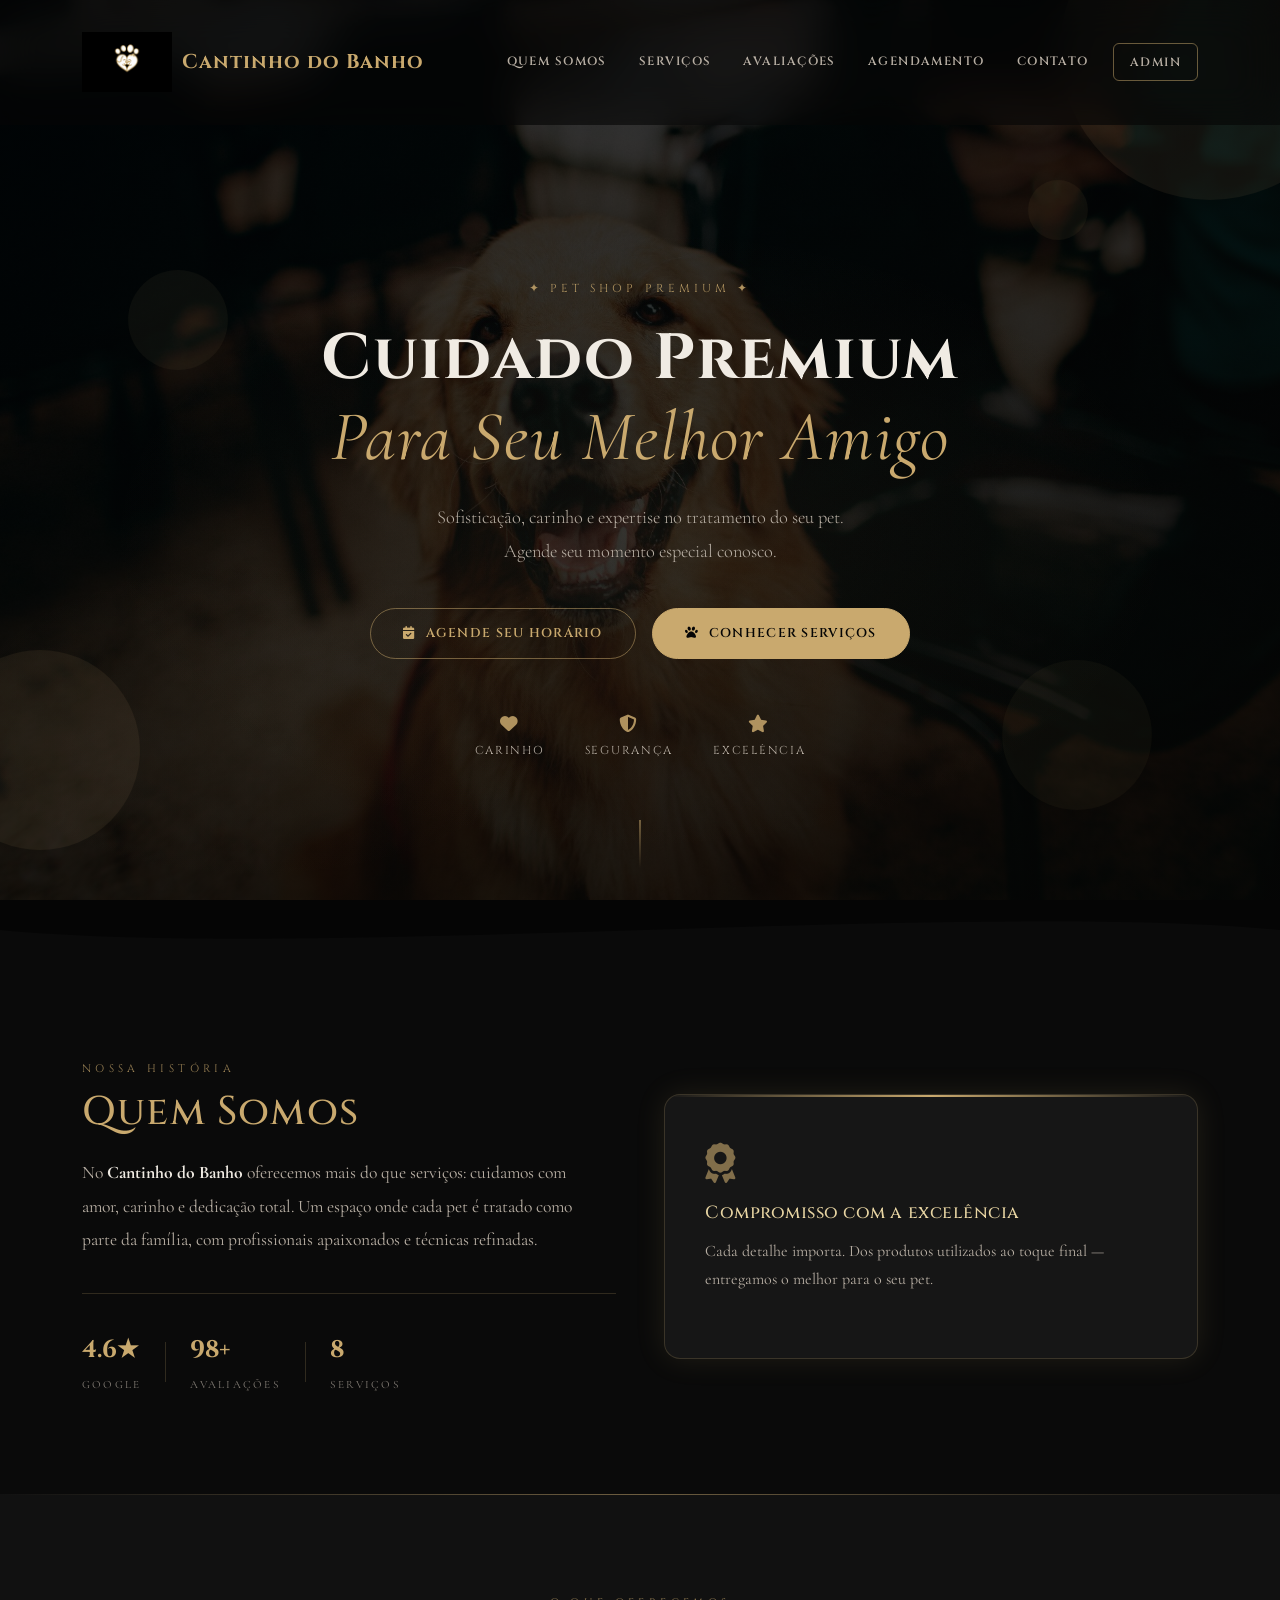
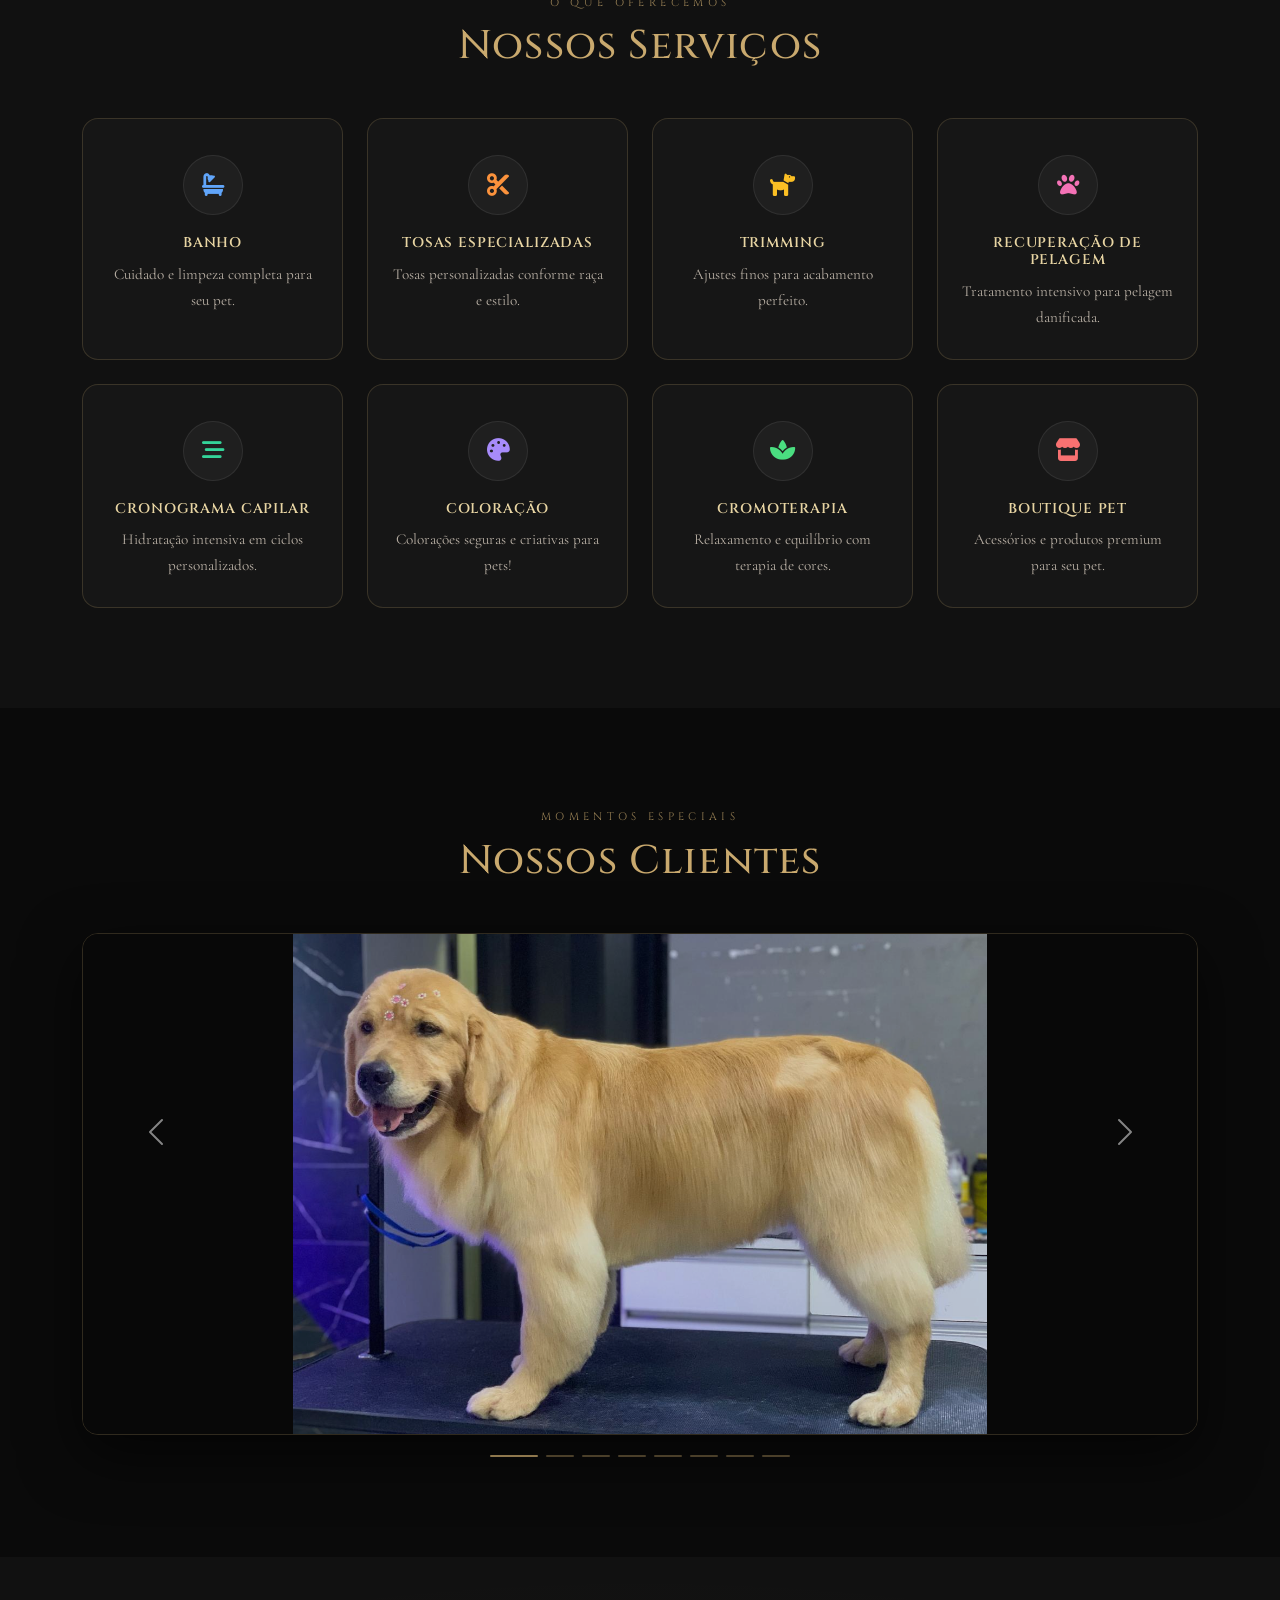
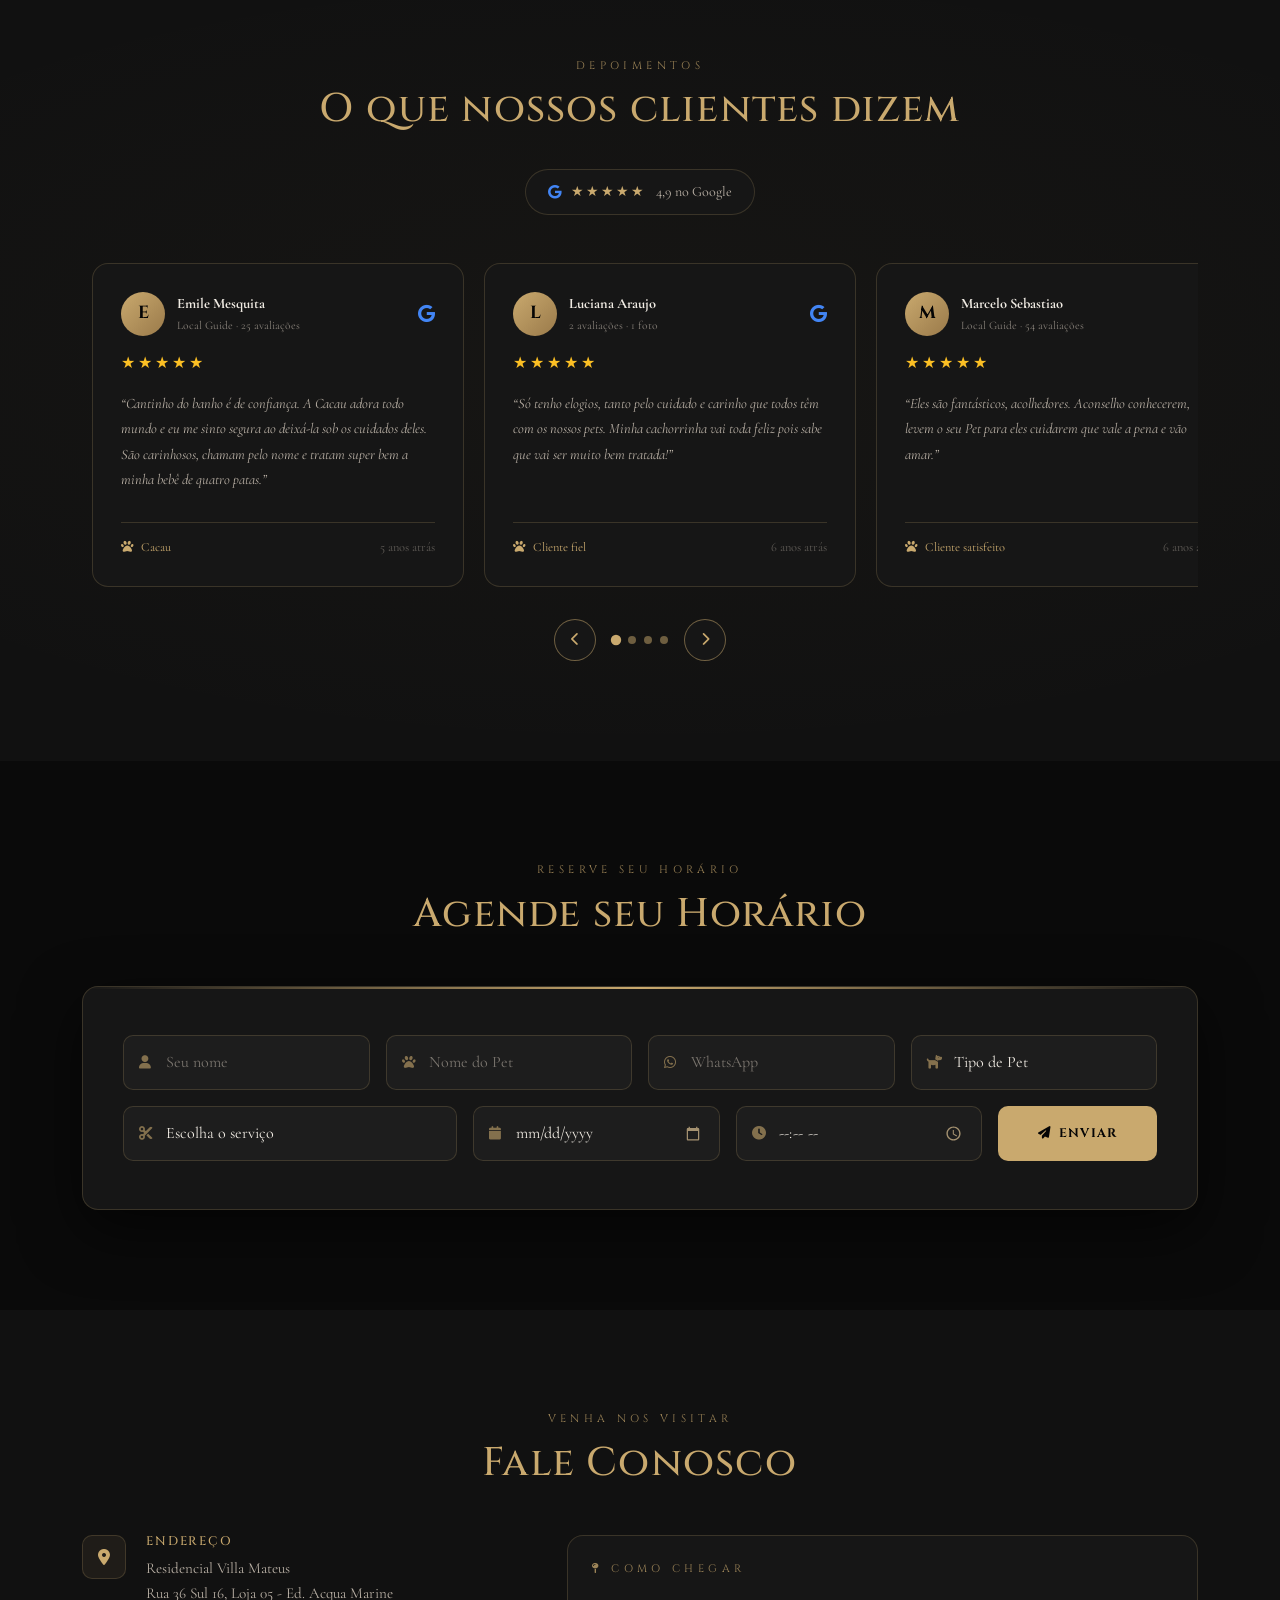
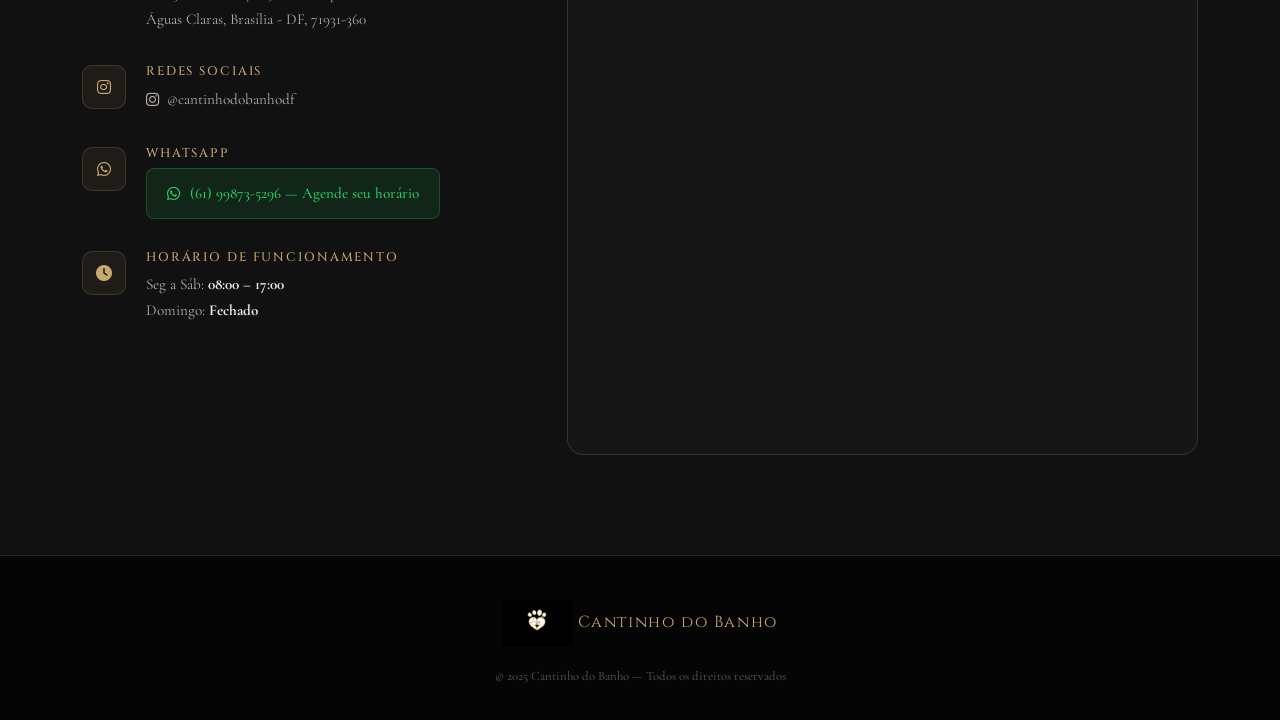
<file: index.html>
<!DOCTYPE html>
<html lang="pt-BR">
<head>
  <meta charset="UTF-8" />
  <meta name="viewport" content="width=device-width, initial-scale=1.0"/>
  <title>Cantinho do Banho — Pet Shop Premium</title>

  <!-- Bootstrap -->
  <link rel="stylesheet" href="https://cdn.jsdelivr.net/npm/bootstrap@5.3.2/dist/css/bootstrap.min.css"/>
  <!-- FontAwesome -->
  <link rel="stylesheet" href="https://cdnjs.cloudflare.com/ajax/libs/font-awesome/6.5.0/css/all.min.css"/>
  <!-- AOS -->
  <link href="https://cdn.jsdelivr.net/npm/aos@2.3.4/dist/aos.css" rel="stylesheet"/>
  <!-- Google Fonts -->
  <link href="https://fonts.googleapis.com/css2?family=Cinzel:wght@400;600;700&family=Cormorant+Garamond:ital,wght@0,300;0,400;0,600;1,300;1,400&display=swap" rel="stylesheet">
  <!-- Estilos -->
  <link rel="stylesheet" href="style.css"/>
  <style>html { scroll-behavior: smooth; overflow-x: hidden; }</style>
</head>
<body>

<!-- BOTÃO FLUTUANTE WHATSAPP -->
<a href="https://wa.me/5561998735296?text=Quero%20agendar" target="_blank" class="whatsapp-float" aria-label="Agendar pelo WhatsApp">
  <i class="fab fa-whatsapp"></i>
  <span class="whatsapp-tooltip">Agende agora!</span>
</a>

<!-- NAVBAR -->
<nav class="navbar navbar-expand-lg fixed-top">
  <div class="container">
    <a class="navbar-brand" href="#">
      <img src="[data-uri]" alt="Logo" class="brand-icon-img">
      Cantinho do Banho
    </a>
    <button class="navbar-toggler" type="button" data-bs-toggle="collapse" data-bs-target="#menu">
      <span class="navbar-toggler-icon"></span>
    </button>
    <div class="collapse navbar-collapse" id="menu">
      <ul class="navbar-nav ms-auto mb-2 mb-lg-0">
        <li class="nav-item"><a class="nav-link" href="#sobre">Quem Somos</a></li>
        <li class="nav-item"><a class="nav-link" href="#servicos">Serviços</a></li>
        <li class="nav-item"><a class="nav-link" href="#avaliacoes">Avaliações</a></li>
        <li class="nav-item"><a class="nav-link" href="#agendamento">Agendamento</a></li>
        <li class="nav-item"><a class="nav-link" href="#contato">Contato</a></li>
        <li class="nav-item"><a class="nav-link nav-admin" href="login.html" target="_self" onclick="window.location.href='login.html'; return false;">Admin</a></li>
      </ul>
    </div>
  </div>
</nav>

<!-- HERO -->
<header class="hero-premium">
  <div class="hero-overlay"></div>
  <div class="hero-particles">
    <span></span><span></span><span></span><span></span><span></span>
  </div>
  <div class="container hero-content text-center" data-aos="fade-up" data-aos-duration="1000">
    <p class="hero-eyebrow">✦ Pet Shop Premium ✦</p>
    <h1>Cuidado Premium<br><em>Para Seu Melhor Amigo</em></h1>
    <p class="hero-subtitle">
      Sofisticação, carinho e expertise no tratamento do seu pet.<br>Agende seu momento especial conosco.
    </p>
    <div class="hero-buttons">
      <a href="#agendamento" class="btn-hero btn-hero-outline">
        <i class="fas fa-calendar-check"></i> Agende seu Horário
      </a>
      <a href="#servicos" class="btn-hero btn-hero-solid">
        <i class="fa fa-paw"></i> Conhecer serviços
      </a>
    </div>
    <div class="hero-badges" data-aos="fade-up" data-aos-delay="300">
      <div class="hero-badge"><i class="fa fa-heart"></i><span>Carinho</span></div>
      <div class="hero-badge"><i class="fa fa-shield-alt"></i><span>Segurança</span></div>
      <div class="hero-badge"><i class="fa fa-star"></i><span>Excelência</span></div>
    </div>
  </div>
  <div class="hero-scroll-hint">
    <span></span>
  </div>
</header>

<!-- DIVISOR -->
<div class="section-divider">
  <svg viewBox="0 0 1440 80" preserveAspectRatio="none">
    <path d="M0,40 C360,80 1080,0 1440,40 L1440,80 L0,80 Z" fill="#0a0a0a"/>
  </svg>
</div>

<!-- SOBRE -->
<section id="sobre" class="section-sobre">
  <div class="container">
    <div class="row align-items-center g-5">
      <div class="col-lg-6" data-aos="fade-right">
        <p class="section-label">Nossa História</p>
        <h2 class="section-title">Quem Somos</h2>
        <p class="section-text">
          No <strong>Cantinho do Banho</strong> oferecemos mais do que serviços: cuidamos com amor, carinho e dedicação total.
          Um espaço onde cada pet é tratado como parte da família, com profissionais apaixonados e técnicas refinadas.
        </p>
        <div class="sobre-stats">
          <div class="stat-item">
            <span class="stat-num">4.6★</span>
            <span class="stat-label">Google</span>
          </div>
          <div class="stat-divider"></div>
          <div class="stat-item">
            <span class="stat-num">98+</span>
            <span class="stat-label">Avaliações</span>
          </div>
          <div class="stat-divider"></div>
          <div class="stat-item">
            <span class="stat-num">8</span>
            <span class="stat-label">Serviços</span>
          </div>
        </div>
      </div>
      <div class="col-lg-6" data-aos="fade-left" data-aos-delay="150">
        <div class="sobre-card">
          <i class="fas fa-award sobre-icon"></i>
          <h4>Compromisso com a excelência</h4>
          <p>Cada detalhe importa. Dos produtos utilizados ao toque final — entregamos o melhor para o seu pet.</p>
        </div>
      </div>
    </div>
  </div>
</section>

<!-- SERVIÇOS -->
<section id="servicos" class="section-servicos">
  <div class="container">
    <div class="text-center mb-5" data-aos="fade-up">
      <p class="section-label">O que oferecemos</p>
      <h2 class="section-title">Nossos Serviços</h2>
    </div>
    <div class="row g-4">

      <div class="col-md-3 col-sm-6" data-aos="fade-up" data-aos-delay="50">
        <div class="service-card">
          <div class="service-icon-wrap icone-banho"><i class="fas fa-bath"></i></div>
          <h5>Banho</h5>
          <p>Cuidado e limpeza completa para seu pet.</p>
        </div>
      </div>

      <div class="col-md-3 col-sm-6" data-aos="fade-up" data-aos-delay="100">
        <div class="service-card">
          <div class="service-icon-wrap icone-tosa"><i class="fas fa-cut"></i></div>
          <h5>Tosas Especializadas</h5>
          <p>Tosas personalizadas conforme raça e estilo.</p>
        </div>
      </div>

      <div class="col-md-3 col-sm-6" data-aos="fade-up" data-aos-delay="150">
        <div class="service-card">
          <div class="service-icon-wrap icone-trimming"><i class="fas fa-dog"></i></div>
          <h5>Trimming</h5>
          <p>Ajustes finos para acabamento perfeito.</p>
        </div>
      </div>

      <div class="col-md-3 col-sm-6" data-aos="fade-up" data-aos-delay="200">
        <div class="service-card">
          <div class="service-icon-wrap icone-pelagem"><i class="fas fa-paw"></i></div>
          <h5>Recuperação de Pelagem</h5>
          <p>Tratamento intensivo para pelagem danificada.</p>
        </div>
      </div>

      <div class="col-md-3 col-sm-6" data-aos="fade-up" data-aos-delay="250">
        <div class="service-card">
          <div class="service-icon-wrap icone-cronograma"><i class="fas fa-stream"></i></div>
          <h5>Cronograma Capilar</h5>
          <p>Hidratação intensiva em ciclos personalizados.</p>
        </div>
      </div>

      <div class="col-md-3 col-sm-6" data-aos="fade-up" data-aos-delay="300">
        <div class="service-card">
          <div class="service-icon-wrap icone-coloracao"><i class="fas fa-palette"></i></div>
          <h5>Coloração</h5>
          <p>Colorações seguras e criativas para pets!</p>
        </div>
      </div>

      <div class="col-md-3 col-sm-6" data-aos="fade-up" data-aos-delay="350">
        <div class="service-card">
          <div class="service-icon-wrap icone-cronoterapia"><i class="fas fa-spa"></i></div>
          <h5>Cromoterapia</h5>
          <p>Relaxamento e equilíbrio com terapia de cores.</p>
        </div>
      </div>

      <div class="col-md-3 col-sm-6" data-aos="fade-up" data-aos-delay="400">
        <div class="service-card">
          <div class="service-icon-wrap icone-boutique"><i class="fas fa-store"></i></div>
          <h5>Boutique Pet</h5>
          <p>Acessórios e produtos premium para seu pet.</p>
        </div>
      </div>

    </div>
  </div>
</section>

<!-- GALERIA -->
<section class="section-galeria">
  <div class="container" data-aos="fade-up">
    <div class="text-center mb-5">
      <p class="section-label">Momentos especiais</p>
      <h2 class="section-title">Nossos Clientes</h2>
    </div>
    <div id="petCarousel" class="carousel slide carousel-premium" data-bs-ride="carousel" data-bs-interval="3500">
      <div class="carousel-inner">
       <div class="carousel-item active">
      <img src="imagens/pet1.jpeg" class="d-block w-100" alt="Pet 1">
    </div>

    <div class="carousel-item">
      <img src="imagens/pet2.jpeg" class="d-block w-100" alt="Pet 2">
    </div>

    <div class="carousel-item">
      <img src="imagens/pet3.jpeg" class="d-block w-100" alt="Pet 3">
    </div>

    <div class="carousel-item">
      <img src="imagens/pet4.jpeg" class="d-block w-100" alt="Pet 4">
    </div>

    <div class="carousel-item">
      <img src="imagens/pet5.jpeg" class="d-block w-100" alt="Pet 5">
    </div>

    <div class="carousel-item">
      <img src="imagens/pet6.jpeg" class="d-block w-100" alt="Pet 6">
    </div>

    <div class="carousel-item">
      <img src="imagens/pet7 (2).jpeg" class="d-block w-100" alt="Pet 7">
    </div>

    <div class="carousel-item">
      <img src="imagens/pet8.jpeg" class="d-block w-100" alt="Pet 8">
    </div>

  </div>
      </div>
      <button class="carousel-control-prev" type="button" data-bs-target="#petCarousel" data-bs-slide="prev">
        <span class="carousel-control-prev-icon"></span>
      </button>
      <button class="carousel-control-next" type="button" data-bs-target="#petCarousel" data-bs-slide="next">
        <span class="carousel-control-next-icon"></span>
      </button>
      <div class="carousel-indicators-custom">
        <button type="button" data-bs-target="#petCarousel" data-bs-slide-to="0" class="active"></button>
        <button type="button" data-bs-target="#petCarousel" data-bs-slide-to="1"></button>
        <button type="button" data-bs-target="#petCarousel" data-bs-slide-to="2"></button>
        <button type="button" data-bs-target="#petCarousel" data-bs-slide-to="3"></button>
        <button type="button" data-bs-target="#petCarousel" data-bs-slide-to="4"></button>
        <button type="button" data-bs-target="#petCarousel" data-bs-slide-to="5"></button>
<button type="button" data-bs-target="#petCarousel" data-bs-slide-to="6"></button>
<button type="button" data-bs-target="#petCarousel" data-bs-slide-to="7"></button>
      </div>
    </div>
  </div>
</section>

<!-- AVALIAÇÕES -->
<section id="avaliacoes" class="section-avaliacoes">
  <div class="container">
    <div class="text-center mb-5" data-aos="fade-up">
      <p class="section-label">Depoimentos</p>
      <h2 class="section-title">O que nossos clientes dizem</h2>
      <div class="google-rating-badge">
        <i class="fab fa-google"></i>
        <span class="stars-text">&#9733;&#9733;&#9733;&#9733;&#9733;</span>
        <span>4,9 no Google</span>
      </div>
    </div>

    <div class="review-carousel-wrapper" data-aos="fade-up" data-aos-delay="100">
      <div class="review-track" id="reviewTrack">

        <div class="review-card">
          <div class="review-header">
            <div class="review-avatar">E</div>
            <div class="review-info"><strong>Emile Mesquita</strong><small>Local Guide &middot; 25 avaliações</small></div>
            <i class="fab fa-google review-google-icon"></i>
          </div>
          <div class="review-stars">&#9733;&#9733;&#9733;&#9733;&#9733;</div>
          <p class="review-text">&ldquo;Cantinho do banho é de confiança. A Cacau adora todo mundo e eu me sinto segura ao deixá-la sob os cuidados deles. São carinhosos, chamam pelo nome e tratam super bem a minha bebê de quatro patas.&rdquo;</p>
          <div class="review-footer"><span><i class="fas fa-paw"></i> Cacau</span><span class="review-time">5 anos atrás</span></div>
        </div>

        <div class="review-card">
          <div class="review-header">
            <div class="review-avatar">L</div>
            <div class="review-info"><strong>Luciana Araujo</strong><small>2 avaliações &middot; 1 foto</small></div>
            <i class="fab fa-google review-google-icon"></i>
          </div>
          <div class="review-stars">&#9733;&#9733;&#9733;&#9733;&#9733;</div>
          <p class="review-text">&ldquo;Só tenho elogios, tanto pelo cuidado e carinho que todos têm com os nossos pets. Minha cachorrinha vai toda feliz pois sabe que vai ser muito bem tratada!&rdquo;</p>
          <div class="review-footer"><span><i class="fas fa-paw"></i> Cliente fiel</span><span class="review-time">6 anos atrás</span></div>
        </div>

        <div class="review-card">
          <div class="review-header">
            <div class="review-avatar">M</div>
            <div class="review-info"><strong>Marcelo Sebastiao</strong><small>Local Guide &middot; 54 avaliações</small></div>
            <i class="fab fa-google review-google-icon"></i>
          </div>
          <div class="review-stars">&#9733;&#9733;&#9733;&#9733;&#9733;</div>
          <p class="review-text">&ldquo;Eles são fantásticos, acolhedores. Aconselho conhecerem, levem o seu Pet para eles cuidarem que vale a pena e vão amar.&rdquo;</p>
          <div class="review-footer"><span><i class="fas fa-paw"></i> Cliente satisfeito</span><span class="review-time">6 anos atrás</span></div>
        </div>

        <div class="review-card">
          <div class="review-header">
            <div class="review-avatar">T</div>
            <div class="review-info"><strong>Talita Mendes</strong><small>Local Guide &middot; 12 avaliações</small></div>
            <i class="fab fa-google review-google-icon"></i>
          </div>
          <div class="review-stars">&#9733;&#9733;&#9733;&#9733;&#9733;</div>
          <p class="review-text">&ldquo;Ótimo pet shop. Minha Lolla sai sempre cheirosa, é bem tratada. Profissionais excelentes. Volto sempre.&rdquo;</p>
          <div class="review-footer"><span><i class="fas fa-paw"></i> Lolla</span><span class="review-time">3 anos atrás</span></div>
        </div>

        <div class="review-card">
          <div class="review-header">
            <div class="review-avatar">A</div>
            <div class="review-info"><strong>Ana Carolina Canellas</strong><small>11 avaliações &middot; 12 fotos</small></div>
            <i class="fab fa-google review-google-icon"></i>
          </div>
          <div class="review-stars">&#9733;&#9733;&#9733;&#9733;&#9733;</div>
          <p class="review-text">&ldquo;Sempre meus pets foram muito bem cuidados e bem atendidos. Recomendo!&rdquo;</p>
          <div class="review-footer"><span><i class="fas fa-paw"></i> Vários pets</span><span class="review-time">7 anos atrás</span></div>
        </div>

        <div class="review-card">
          <div class="review-header">
            <div class="review-avatar">J</div>
            <div class="review-info"><strong>Jane Eyre Queiroz</strong><small>Local Guide &middot; 19 avaliações</small></div>
            <i class="fab fa-google review-google-icon"></i>
          </div>
          <div class="review-stars">&#9733;&#9733;&#9733;&#9733;&#9733;</div>
          <p class="review-text">&ldquo;Roupinhas lindas, e uma diversidade de produtos maravilhosos. A Equipe é muito atenciosa. Amei!!!&rdquo;</p>
          <div class="review-footer"><span><i class="fas fa-paw"></i> Cliente fiel</span><span class="review-time">4 anos atrás</span></div>
        </div>

        <div class="review-card">
          <div class="review-header">
            <div class="review-avatar">A</div>
            <div class="review-info"><strong>Alice Ribeiro</strong><small>3 avaliações &middot; 1 foto</small></div>
            <i class="fab fa-google review-google-icon"></i>
          </div>
          <div class="review-stars">&#9733;&#9733;&#9733;&#9733;&#9733;</div>
          <p class="review-text">&ldquo;O Cantinho é de confiança, pessoal atencioso e ainda consigo acompanhar o banho do meu cachorrinho pelo vidro!&rdquo;</p>
          <div class="review-footer"><span><i class="fas fa-paw"></i> Cliente satisfeita</span><span class="review-time">1 ano atrás</span></div>
        </div>

        <div class="review-card">
          <div class="review-header">
            <div class="review-avatar">L</div>
            <div class="review-info"><strong>Luiz Alencar</strong><small>Local Guide &middot; 147 avaliações</small></div>
            <i class="fab fa-google review-google-icon"></i>
          </div>
          <div class="review-stars">&#9733;&#9733;&#9733;&#9733;&#9733;</div>
          <p class="review-text">&ldquo;Excelente pessoal. Tratam com muito carinho.&rdquo;</p>
          <div class="review-footer"><span><i class="fas fa-paw"></i> Local Guide</span><span class="review-time">7 anos atrás</span></div>
        </div>

        <div class="review-card">
          <div class="review-header">
            <div class="review-avatar">N</div>
            <div class="review-info"><strong>Natália Oliveira</strong><small>4 avaliações &middot; 1 foto</small></div>
            <i class="fab fa-google review-google-icon"></i>
          </div>
          <div class="review-stars">&#9733;&#9733;&#9733;&#9733;&#9733;</div>
          <p class="review-text">&ldquo;Sempre levo minha cachorrinha lá. O atendimento é ótimo, a tosa muito bem feita. São muito carinhosos. O espaço está sempre limpinho. Eu adoro e recomendo.&rdquo;</p>
          <div class="review-footer"><span><i class="fas fa-paw"></i> Cliente fiel</span><span class="review-time">6 anos atrás</span></div>
        </div>

        <div class="review-card">
          <div class="review-header">
            <div class="review-avatar">G</div>
            <div class="review-info"><strong>Gabriel Silva</strong><small>Local Guide &middot; 19 avaliações</small></div>
            <i class="fab fa-google review-google-icon"></i>
          </div>
          <div class="review-stars">&#9733;&#9733;&#9733;&#9733;&#9733;</div>
          <p class="review-text">&ldquo;Levei os cachorros da minha mãe e saíram bem limpinhos e cheirosos, o cheiro do banho durou dias!!!! Experiência satisfatória demais comparada com outros pets da região.&rdquo;</p>
          <div class="review-footer"><span><i class="fas fa-paw"></i> Cliente satisfeito</span><span class="review-time">2 anos atrás</span></div>
        </div>

      </div>

      <div class="review-nav">
        <button class="review-btn" id="reviewPrev"><i class="fas fa-chevron-left"></i></button>
        <div class="review-dots" id="reviewDots"></div>
        <button class="review-btn" id="reviewNext"><i class="fas fa-chevron-right"></i></button>
      </div>
    </div>

  </div>
</section>

<script>
(function() {
  var track = document.getElementById('reviewTrack');
  var cards = track.querySelectorAll('.review-card');
  var dotsContainer = document.getElementById('reviewDots');
  var total = cards.length;
  var current = 0;
  var perPage = window.innerWidth >= 992 ? 3 : window.innerWidth >= 576 ? 2 : 1;

  function buildDots() {
    dotsContainer.innerHTML = '';
    var pages = Math.ceil(total / perPage);
    for (var i = 0; i < pages; i++) {
      var d = document.createElement('button');
      d.className = 'review-dot' + (i === 0 ? ' active' : '');
      d.setAttribute('data-i', i);
      d.addEventListener('click', function() { goTo(+this.getAttribute('data-i')); });
      dotsContainer.appendChild(d);
    }
  }

  function goTo(page) {
    var pages = Math.ceil(total / perPage);
    current = Math.max(0, Math.min(page, pages - 1));
    var offset = current * perPage * (100 / total);
    track.style.transform = 'translateX(-' + offset + '%)';
    dotsContainer.querySelectorAll('.review-dot').forEach(function(d, i) {
      d.classList.toggle('active', i === current);
    });
  }

  document.getElementById('reviewNext').addEventListener('click', function() {
    goTo(current + 1 >= Math.ceil(total / perPage) ? 0 : current + 1);
  });
  document.getElementById('reviewPrev').addEventListener('click', function() {
    goTo(current - 1 < 0 ? Math.ceil(total / perPage) - 1 : current - 1);
  });

  // Auto play
  setInterval(function() { goTo(current + 1 >= Math.ceil(total / perPage) ? 0 : current + 1); }, 4000);

  buildDots();
  track.style.width = (total * (100 / perPage)) + '%';
  cards.forEach(function(c) { c.style.width = (100 / total) + '%'; });
})();
</script>

<!-- AGENDAMENTO -->
<section id="agendamento" class="section-agendamento">
  <div class="container" data-aos="fade-up">
    <div class="text-center mb-5">
      <p class="section-label">Reserve seu horário</p>
      <h2 class="section-title">Agende seu Horário</h2>
    </div>
    <div class="agendamento-card">
      <form onsubmit="enviarWhatsapp(); return false;">
        <div class="row g-3">
          <div class="col-md-3 col-sm-6">
            <div class="input-group-custom">
              <i class="fas fa-user"></i>
              <input id="nome" class="form-input" placeholder="Seu nome" required>
            </div>
          </div>
          <div class="col-md-3 col-sm-6">
            <div class="input-group-custom">
              <i class="fas fa-paw"></i>
              <input id="pet" class="form-input" placeholder="Nome do Pet" required>
            </div>
          </div>
          <div class="col-md-3 col-sm-6">
            <div class="input-group-custom">
              <i class="fab fa-whatsapp"></i>
              <input id="tel" class="form-input" placeholder="WhatsApp" required>
            </div>
          </div>
          <div class="col-md-3 col-sm-6">
            <div class="input-group-custom">
              <i class="fas fa-dog"></i>
              <select id="tipo-pet" class="form-input" required>
                <option value="">Tipo de Pet</option>
                <option value="Cachorro">Cachorro</option>
                <option value="Gato">Gato</option>
              </select>
            </div>
          </div>
          <div class="col-md-4 col-sm-6">
            <div class="input-group-custom">
              <i class="fas fa-scissors"></i>
              <select id="servico" class="form-input" required>
                <option value="">Escolha o serviço</option>
                <option>Banho e Tosa</option>
                <option>Banho</option>
                <option>Tosa</option>
                <option>Trimming</option>
                <option>Cronograma Capilar</option>
                <option>Recuperação de Pelagem</option>
                <option>Cromoterapia</option>
                <option>Coloração Pet</option>
              </select>
            </div>
          </div>
          <div class="col-md-3 col-sm-6">
            <div class="input-group-custom">
              <i class="fas fa-calendar"></i>
              <input id="data" type="date" class="form-input" required>
            </div>
          </div>
          <div class="col-md-3 col-sm-6">
            <div class="input-group-custom">
              <i class="fas fa-clock"></i>
              <input id="hora" type="time" class="form-input" required>
            </div>
          </div>
          <div class="col-md-2 col-sm-12">
            <button type="submit" class="btn-agendar">
              <i class="fa fa-paper-plane"></i> Enviar
            </button>
          </div>
        </div>
      </form>
    </div>
  </div>
</section>

<!-- CONTATO -->
<section id="contato" class="section-contato">
  <div class="container">
    <div class="text-center mb-5" data-aos="fade-up">
      <p class="section-label">Venha nos visitar</p>
      <h2 class="section-title">Fale Conosco</h2>
    </div>
    <div class="row g-5 align-items-start">
      <div class="col-md-5" data-aos="fade-right">
        <div class="contato-info">

          <div class="contato-item">
            <div class="contato-icon"><i class="fas fa-map-marker-alt"></i></div>
            <div>
              <h5>Endereço</h5>
              <p>Residencial Villa Mateus<br>
              Rua 36 Sul 16, Loja 05 - Ed. Acqua Marine<br>
              Águas Claras, Brasília - DF, 71931-360</p>
            </div>
          </div>

          <div class="contato-item">
            <div class="contato-icon"><i class="fab fa-instagram"></i></div>
            <div>
              <h5>Redes Sociais</h5>
              <a href="https://instagram.com/cantinhodobanhodf" target="_blank" class="social-link">
                <i class="fab fa-instagram"></i> @cantinhodobanhodf
              </a>
            </div>
          </div>

          <div class="contato-item">
            <div class="contato-icon"><i class="fab fa-whatsapp"></i></div>
            <div>
              <h5>WhatsApp</h5>
              <a href="https://wa.me/5561998735296" target="_blank" class="btn-whatsapp">
                <i class="fab fa-whatsapp"></i> (61) 99873-5296 — Agende seu horário
              </a>
            </div>
          </div>

          <div class="contato-item">
            <div class="contato-icon"><i class="fas fa-clock"></i></div>
            <div>
              <h5>Horário de Funcionamento</h5>
              <p>Seg a Sáb: <strong>08:00 – 17:00</strong><br>Domingo: <strong>Fechado</strong></p>
            </div>
          </div>

        </div>
      </div>

      <div class="col-md-7" data-aos="fade-left" data-aos-delay="150">
        <div class="mapa-wrapper">
          <p class="section-label mb-3"><i class="fas fa-map-pin me-2"></i>Como chegar</p>
          <div class="ratio ratio-4x3">
            <iframe
              src="https://www.google.com/maps/embed?pb=!1m18!1m12!1m3!1d1223.2493525552275!2d-48.03910495482226!3d-15.837038308991763!2m3!1f0!2f0!3f0!3m2!1i1024!2i768!4f13.1!3m3!1m2!1s0x935a326012396ee5%3A0x93afc04ad1eda050!2sCantinho%20do%20Banho%20Pet%20Shop!5e0!3m2!1spt-BR!2sbr!4v1702665679206!5m2!1spt-BR!2sbr"
              width="100%" height="100%" style="border:0;" allowfullscreen="" loading="lazy">
            </iframe>
          </div>
        </div>
      </div>
    </div>
  </div>
</section>

<!-- RODAPÉ -->
<footer class="footer">
  <div class="container text-center">
    <p class="footer-brand"><img src="[data-uri]" alt="Logo" class="footer-logo-img"> Cantinho do Banho</p>
    <p class="footer-copy">© 2025 Cantinho do Banho — Todos os direitos reservados</p>
  </div>
</footer>

<!-- SCRIPTS -->
<script src="https://cdn.jsdelivr.net/npm/bootstrap@5.3.2/dist/js/bootstrap.bundle.min.js"></script>
<script src="https://cdn.jsdelivr.net/npm/aos@2.3.4/dist/aos.js"></script>
<script>
  AOS.init({ duration: 900, once: true, easing: 'ease-out-quart', offset: 60 });

  function enviarWhatsapp() {
    const nome = document.getElementById('nome').value;
    const pet = document.getElementById('pet').value;
    const tel = document.getElementById('tel').value;
    const tipoPet = document.getElementById("tipo-pet").value;
    const servico = document.getElementById('servico').value;
    const data = document.getElementById('data').value;
    const hora = document.getElementById('hora').value;
    const dataFormatada = data.split('-').reverse().join('/');
    const msg = `✨ *Novo Agendamento — Cantinho do Banho*\n\n*Nome:* ${nome}\n*Contato:* ${tel}\n*Pet:* ${pet}\n*Tipo:* ${tipoPet}\n*Serviço:* ${servico}\n*Data:* ${dataFormatada}\n*Hora:* ${hora}\n\nAguardo a confirmação. Obrigado(a)! 🐾`;
    const url = `https://wa.me/5561998735296?text=${encodeURIComponent(msg)}`;
    window.open(url, '_blank');
  }

  // Navbar + botão WA no scroll
  window.addEventListener('scroll', () => {
    document.querySelector('.navbar').classList.toggle('scrolled', window.scrollY > 50);
    document.querySelector('.whatsapp-float').classList.toggle('visible', window.scrollY > 300);
  });

// FECHAR MENU MOBILE AO CLICAR EM UM LINK
document.querySelectorAll('.navbar .nav-link').forEach(link => {
  link.addEventListener('click', () => {
    const navbarCollapse = document.querySelector('.navbar-collapse');
    if (navbarCollapse && navbarCollapse.classList.contains('show')) {
      bootstrap.Collapse.getOrCreateInstance(navbarCollapse).hide();
    }
  });
});
</script>
</body>
</html>
</file>
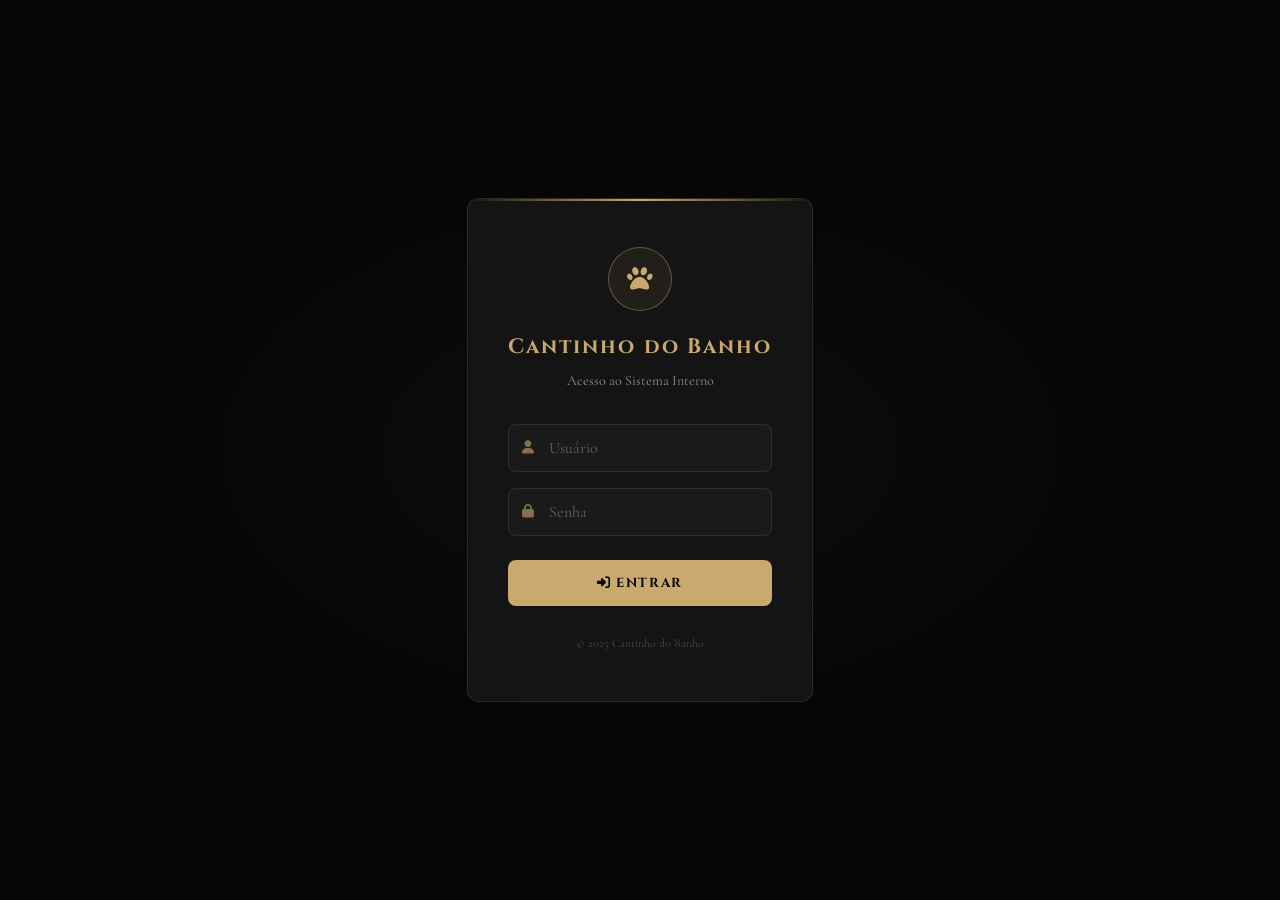
<file: admin-dashboard.html>
<!DOCTYPE html>
<html lang="pt-BR">
<head>
  <meta charset="UTF-8"/>
  <meta name="viewport" content="width=device-width, initial-scale=1.0"/>
  <title>Admin — Cantinho do Banho</title>
  <link href="https://fonts.googleapis.com/css2?family=Cinzel:wght@400;600;700&family=Cormorant+Garamond:wght@300;400;600&display=swap" rel="stylesheet">
  <link rel="stylesheet" href="https://cdnjs.cloudflare.com/ajax/libs/font-awesome/6.5.0/css/all.min.css"/>
  <link rel="stylesheet" href="admin.css"/>
</head>
<body class="admin-page">

<!-- SIDEBAR -->
<aside class="sidebar" id="sidebar">
  <div class="sidebar-logo">
    <i class="fas fa-paw"></i>
    <span>Cantinho do Banho</span>
  </div>
  <nav class="sidebar-nav">
    <a href="#" class="nav-item active" data-page="dashboard">
      <i class="fas fa-chart-pie"></i> Dashboard
    </a>
    <a href="#" class="nav-item" data-page="atendimentos">
      <i class="fas fa-clipboard-list"></i> Atendimentos
    </a>
    <a href="#" class="nav-item" data-page="historico">
      <i class="fas fa-history"></i> Histórico
    </a>
    <a href="#" class="nav-item" data-page="pagamentos">
      <i class="fas fa-dollar-sign"></i> Pagamentos
    </a>
  </nav>
  <div class="sidebar-footer">
    <div class="user-info">
      <i class="fas fa-user-circle"></i>
      <div>
        <span id="nomeUsuario">—</span>
        <small id="cargoUsuario">—</small>
      </div>
    </div>
    <button class="btn-logout" onclick="logout()">
      <i class="fas fa-sign-out-alt"></i>
    </button>
  </div>
</aside>

<!-- OVERLAY MOBILE -->
<div class="sidebar-overlay" id="overlay" onclick="toggleSidebar()"></div>

<!-- MAIN -->
<main class="main-content">

  <!-- TOPBAR -->
  <header class="topbar">
    <button class="menu-toggle" onclick="toggleSidebar()">
      <i class="fas fa-bars"></i>
    </button>
    <h2 class="page-title" id="pageTitle">Dashboard</h2>
    <div class="topbar-right">
      <span class="data-hoje" id="dataHoje"></span>
    </div>
  </header>

  <!-- ===================== DASHBOARD ===================== -->
  <section class="page" id="page-dashboard">
    <div class="cards-resumo">
      <div class="card-resumo">
        <div class="card-resumo-icon azul"><i class="fas fa-paw"></i></div>
        <div>
          <span class="card-resumo-valor" id="totalAtendimentos">0</span>
          <span class="card-resumo-label">Atendimentos</span>
        </div>
      </div>
      <div class="card-resumo">
        <div class="card-resumo-icon verde"><i class="fas fa-check-circle"></i></div>
        <div>
          <span class="card-resumo-valor" id="totalPagos">R$ 0</span>
          <span class="card-resumo-label">Faturamento Mês</span>
        </div>
      </div>
      <div class="card-resumo">
        <div class="card-resumo-icon amarelo"><i class="fas fa-clock"></i></div>
        <div>
          <span class="card-resumo-valor" id="totalPendentes">0</span>
          <span class="card-resumo-label">Pagamentos Pendentes</span>
        </div>
      </div>
      <div class="card-resumo">
        <div class="card-resumo-icon roxo"><i class="fas fa-calendar-day"></i></div>
        <div>
          <span class="card-resumo-valor" id="atendimentosHoje">0</span>
          <span class="card-resumo-label">Atendimentos Hoje</span>
        </div>
      </div>
    </div>

    <div class="dashboard-grid">
      <div class="dash-card">
        <h4><i class="fas fa-scissors"></i> Serviços Realizados</h4>
        <div id="grafico-servicos" class="grafico-lista"></div>
      </div>
      <div class="dash-card">
        <h4><i class="fas fa-users"></i> Atendimentos por Funcionário</h4>
        <div id="grafico-funcionarios" class="grafico-lista"></div>
      </div>
      <div class="dash-card full">
        <div class="dash-card-header">
          <h4><i class="fas fa-calendar-alt"></i> Próximos Atendimentos</h4>
        </div>
        <div id="proximos-atendimentos" class="tabela-wrapper"></div>
      </div>
    </div>
  </section>

  <!-- ===================== ATENDIMENTOS ===================== -->
  <section class="page hidden" id="page-atendimentos">
    <div class="page-header">
      <h3>Novo Atendimento</h3>
      <button class="btn-primary" onclick="abrirModalAtendimento()">
        <i class="fas fa-plus"></i> Registrar
      </button>
    </div>

    <div class="filtros-bar">
      <input type="text" id="busca-atendimento" placeholder="🔍 Buscar por pet ou dono..." class="input-busca" oninput="renderAtendimentos()"/>
      <select id="filtro-status-at" class="input-select-sm" onchange="renderAtendimentos()">
        <option value="">Todos os status</option>
        <option value="Aguardando">Aguardando</option>
        <option value="Em andamento">Em andamento</option>
        <option value="Concluído">Concluído</option>
      </select>
    </div>

    <div class="tabela-wrapper">
      <table class="tabela">
        <thead>
          <tr>
            <th>Pet</th>
            <th>Dono</th>
            <th>Serviço</th>
            <th>Funcionário</th>
            <th>Data/Hora</th>
            <th>Status</th>
            <th>Ações</th>
          </tr>
        </thead>
        <tbody id="tbody-atendimentos"></tbody>
      </table>
    </div>
  </section>

  <!-- ===================== HISTÓRICO ===================== -->
  <section class="page hidden" id="page-historico">
    <div class="page-header">
      <h3>Histórico de Atendimentos</h3>
    </div>

    <div class="filtros-bar">
      <input type="text" id="busca-historico" placeholder="🔍 Buscar por pet ou dono..." class="input-busca" oninput="renderHistorico()"/>
      <input type="month" id="filtro-mes" class="input-select-sm" onchange="renderHistorico()"/>
    </div>

    <div id="historico-lista" class="historico-lista"></div>
  </section>

  <!-- ===================== PAGAMENTOS ===================== -->
  <section class="page hidden" id="page-pagamentos">
    <div class="page-header">
      <h3>Controle de Pagamentos</h3>
      <div class="filtro-periodo">
        <select id="filtro-periodo-pag" class="input-select-sm" onchange="renderPagamentos()">
          <option value="mes">Este mês</option>
          <option value="ano">Este ano</option>
          <option value="todos">Todos</option>
        </select>
      </div>
    </div>

    <div class="cards-resumo" style="margin-bottom:24px">
      <div class="card-resumo">
        <div class="card-resumo-icon verde"><i class="fas fa-check"></i></div>
        <div>
          <span class="card-resumo-valor" id="pag-total-pago">R$ 0</span>
          <span class="card-resumo-label">Total Pago</span>
        </div>
      </div>
      <div class="card-resumo">
        <div class="card-resumo-icon amarelo"><i class="fas fa-hourglass-half"></i></div>
        <div>
          <span class="card-resumo-valor" id="pag-total-pendente">R$ 0</span>
          <span class="card-resumo-label">Total Pendente</span>
        </div>
      </div>
      <div class="card-resumo">
        <div class="card-resumo-icon azul"><i class="fas fa-receipt"></i></div>
        <div>
          <span class="card-resumo-valor" id="pag-total-geral">R$ 0</span>
          <span class="card-resumo-label">Faturamento Total</span>
        </div>
      </div>
    </div>

    <div class="tabela-wrapper">
      <table class="tabela">
        <thead>
          <tr>
            <th>Pet / Dono</th>
            <th>Serviço</th>
            <th>Valor</th>
            <th>Forma de Pagamento</th>
            <th>Data</th>
            <th>Status</th>
            <th>Ações</th>
          </tr>
        </thead>
        <tbody id="tbody-pagamentos"></tbody>
      </table>
    </div>
  </section>

</main>

<!-- ===================== MODAL ATENDIMENTO ===================== -->
<div class="modal-overlay hidden" id="modalAtendimento">
  <div class="modal">
    <div class="modal-header">
      <h3 id="modal-titulo">Novo Atendimento</h3>
      <button onclick="fecharModal()" class="btn-fechar"><i class="fas fa-times"></i></button>
    </div>
    <div class="modal-body">
      <div class="form-grid">
        <div class="form-group">
          <label>Nome do Dono *</label>
          <input type="text" id="f-dono" placeholder="Nome completo" class="form-input-admin"/>
        </div>
        <div class="form-group">
          <label>Contato (WhatsApp) *</label>
          <input type="text" id="f-contato" placeholder="(61) 9xxxx-xxxx" class="form-input-admin"/>
        </div>
        <div class="form-group">
          <label>Nome do Pet *</label>
          <input type="text" id="f-pet" placeholder="Nome do pet" class="form-input-admin"/>
        </div>
        <div class="form-group">
          <label>Tipo de Pet</label>
          <select id="f-tipo" class="form-input-admin">
            <option value="Cachorro">Cachorro</option>
            <option value="Gato">Gato</option>
          </select>
        </div>
        <div class="form-group">
          <label>Serviço *</label>
          <select id="f-servico" class="form-input-admin">
            <option>Banho</option>
            <option>Tosa</option>
            <option>Banho e Tosa</option>
            <option>Trimming</option>
            <option>Cronograma Capilar</option>
            <option>Recuperação de Pelagem</option>
            <option>Cromoterapia</option>
            <option>Coloração Pet</option>
          </select>
        </div>
        <div class="form-group">
          <label>Funcionário Responsável *</label>
          <select id="f-funcionario" class="form-input-admin">
            <option>Administrador</option>
            <option>Ana Paula</option>
            <option>Hegly</option>
          </select>
        </div>
        <div class="form-group">
          <label>Data *</label>
          <input type="date" id="f-data" class="form-input-admin"/>
        </div>
        <div class="form-group">
          <label>Hora *</label>
          <input type="time" id="f-hora" class="form-input-admin"/>
        </div>
        <div class="form-group full">
          <label>Observações (alergias, preferências, cuidados)</label>
          <textarea id="f-obs" rows="3" placeholder="Ex.: alergia a shampoo com perfume, prefere tosa curta..." class="form-input-admin"></textarea>
        </div>
        <div class="form-group">
          <label>Valor do Serviço (R$)</label>
          <input type="number" id="f-valor" placeholder="0,00" step="0.01" class="form-input-admin"/>
        </div>
        <div class="form-group">
          <label>Forma de Pagamento</label>
          <select id="f-pagamento" class="form-input-admin">
            <option value="">Não informado</option>
            <option>Pix</option>
            <option>Dinheiro</option>
            <option>Cartão de Crédito</option>
            <option>Cartão de Débito</option>
          </select>
        </div>
        <div class="form-group">
          <label>Status do Pagamento</label>
          <select id="f-status-pag" class="form-input-admin">
            <option value="Pendente">Pendente</option>
            <option value="Pago">Pago</option>
          </select>
        </div>
        <div class="form-group">
          <label>Status do Atendimento</label>
          <select id="f-status-at" class="form-input-admin">
            <option value="Aguardando">Aguardando</option>
            <option value="Em andamento">Em andamento</option>
            <option value="Concluído">Concluído</option>
          </select>
        </div>
      </div>
    </div>
    <div class="modal-footer">
      <button onclick="fecharModal()" class="btn-secundario">Cancelar</button>
      <button onclick="salvarAtendimento()" class="btn-primary">
        <i class="fas fa-save"></i> Salvar
      </button>
    </div>
  </div>
</div>

<!-- ===================== MODAL PAGAMENTO ===================== -->
<div class="modal-overlay hidden" id="modalPagamento">
  <div class="modal modal-sm">
    <div class="modal-header">
      <h3>Atualizar Pagamento</h3>
      <button onclick="fecharModalPag()" class="btn-fechar"><i class="fas fa-times"></i></button>
    </div>
    <div class="modal-body">
      <div class="form-grid">
        <div class="form-group">
          <label>Valor (R$)</label>
          <input type="number" id="pf-valor" step="0.01" class="form-input-admin"/>
        </div>
        <div class="form-group">
          <label>Forma de Pagamento</label>
          <select id="pf-forma" class="form-input-admin">
            <option value="">Não informado</option>
            <option>Pix</option>
            <option>Dinheiro</option>
            <option>Cartão de Crédito</option>
            <option>Cartão de Débito</option>
          </select>
        </div>
        <div class="form-group full">
          <label>Status</label>
          <select id="pf-status" class="form-input-admin">
            <option value="Pendente">Pendente</option>
            <option value="Pago">Pago</option>
          </select>
        </div>
      </div>
    </div>
    <div class="modal-footer">
      <button onclick="fecharModalPag()" class="btn-secundario">Cancelar</button>
      <button onclick="salvarPagamento()" class="btn-primary"><i class="fas fa-save"></i> Salvar</button>
    </div>
  </div>
</div>

<script>
// ===================== DADOS & ESTADO =====================
let atendimentos = JSON.parse(localStorage.getItem('cb_atendimentos') || '[]');
let editandoId = null;
let editandoPagId = null;

function salvarDados() {
  localStorage.setItem('cb_atendimentos', JSON.stringify(atendimentos));
}

// ===================== AUTH =====================
const logado = JSON.parse(localStorage.getItem('cb_logado'));
if (!logado) window.location.href = 'login.html';

document.getElementById('nomeUsuario').textContent = logado.nome;
document.getElementById('cargoUsuario').textContent = logado.cargo === 'admin' ? 'Administrador' : 'Funcionário';

function logout() {
  localStorage.removeItem('cb_logado');
  window.location.href = 'login.html';
}

// ===================== DATA HOJE =====================
const hoje = new Date();
document.getElementById('dataHoje').textContent = hoje.toLocaleDateString('pt-BR', {
  weekday: 'long', day: '2-digit', month: 'long', year: 'numeric'
});

// Preenche data/hora padrão no formulário
document.getElementById('f-data').value = hoje.toISOString().split('T')[0];
document.getElementById('f-hora').value = hoje.toTimeString().slice(0,5);

// ===================== NAVEGAÇÃO =====================
const navItems = document.querySelectorAll('.nav-item');
const pages = document.querySelectorAll('.page');
const pageTitles = {
  dashboard: 'Dashboard',
  atendimentos: 'Atendimentos',
  historico: 'Histórico',
  pagamentos: 'Pagamentos'
};

navItems.forEach(item => {
  item.addEventListener('click', e => {
    e.preventDefault();
    const page = item.dataset.page;
    navItems.forEach(n => n.classList.remove('active'));
    item.classList.add('active');
    pages.forEach(p => p.classList.add('hidden'));
    document.getElementById('page-' + page).classList.remove('hidden');
    document.getElementById('pageTitle').textContent = pageTitles[page];
    if (page === 'dashboard') renderDashboard();
    if (page === 'atendimentos') renderAtendimentos();
    if (page === 'historico') renderHistorico();
    if (page === 'pagamentos') renderPagamentos();
    closeSidebarMobile();
  });
});

// ===================== SIDEBAR MOBILE =====================
function toggleSidebar() {
  document.getElementById('sidebar').classList.toggle('open');
  document.getElementById('overlay').classList.toggle('hidden');
}
function closeSidebarMobile() {
  document.getElementById('sidebar').classList.remove('open');
  document.getElementById('overlay').classList.add('hidden');
}

// ===================== MODAL ATENDIMENTO =====================
function abrirModalAtendimento(id = null) {
  editandoId = id;
  document.getElementById('modal-titulo').textContent = id ? 'Editar Atendimento' : 'Novo Atendimento';
  if (id !== null) {
    const a = atendimentos.find(x => x.id === id);
    document.getElementById('f-dono').value = a.dono;
    document.getElementById('f-contato').value = a.contato;
    document.getElementById('f-pet').value = a.pet;
    document.getElementById('f-tipo').value = a.tipo;
    document.getElementById('f-servico').value = a.servico;
    document.getElementById('f-funcionario').value = a.funcionario;
    document.getElementById('f-data').value = a.data;
    document.getElementById('f-hora').value = a.hora;
    document.getElementById('f-obs').value = a.obs || '';
    document.getElementById('f-valor').value = a.valor || '';
    document.getElementById('f-pagamento').value = a.formaPag || '';
    document.getElementById('f-status-pag').value = a.statusPag || 'Pendente';
    document.getElementById('f-status-at').value = a.statusAt || 'Aguardando';
  } else {
    document.getElementById('f-dono').value = '';
    document.getElementById('f-contato').value = '';
    document.getElementById('f-pet').value = '';
    document.getElementById('f-obs').value = '';
    document.getElementById('f-valor').value = '';
    document.getElementById('f-pagamento').value = '';
    document.getElementById('f-status-pag').value = 'Pendente';
    document.getElementById('f-status-at').value = 'Aguardando';
  }
  document.getElementById('modalAtendimento').classList.remove('hidden');
}

function fecharModal() {
  document.getElementById('modalAtendimento').classList.add('hidden');
  editandoId = null;
}

function salvarAtendimento() {
  const dono = document.getElementById('f-dono').value.trim();
  const pet = document.getElementById('f-pet').value.trim();
  const servico = document.getElementById('f-servico').value;
  if (!dono || !pet || !servico) {
    alert('Preencha os campos obrigatórios!');
    return;
  }
  const registro = {
    id: editandoId || Date.now(),
    dono,
    contato: document.getElementById('f-contato').value,
    pet,
    tipo: document.getElementById('f-tipo').value,
    servico,
    funcionario: document.getElementById('f-funcionario').value,
    data: document.getElementById('f-data').value,
    hora: document.getElementById('f-hora').value,
    obs: document.getElementById('f-obs').value,
    valor: parseFloat(document.getElementById('f-valor').value) || 0,
    formaPag: document.getElementById('f-pagamento').value,
    statusPag: document.getElementById('f-status-pag').value,
    statusAt: document.getElementById('f-status-at').value,
    criadoEm: editandoId ? atendimentos.find(x=>x.id===editandoId).criadoEm : new Date().toISOString()
  };
  if (editandoId) {
    const idx = atendimentos.findIndex(x => x.id === editandoId);
    atendimentos[idx] = registro;
  } else {
    atendimentos.unshift(registro);
  }
  salvarDados();
  fecharModal();
  renderAtendimentos();
}

function excluirAtendimento(id) {
  if (!confirm('Excluir este atendimento?')) return;
  atendimentos = atendimentos.filter(x => x.id !== id);
  salvarDados();
  renderAtendimentos();
  renderDashboard();
}

// ===================== MODAL PAGAMENTO =====================
function abrirModalPagamento(id) {
  editandoPagId = id;
  const a = atendimentos.find(x => x.id === id);
  document.getElementById('pf-valor').value = a.valor || '';
  document.getElementById('pf-forma').value = a.formaPag || '';
  document.getElementById('pf-status').value = a.statusPag || 'Pendente';
  document.getElementById('modalPagamento').classList.remove('hidden');
}

function fecharModalPag() {
  document.getElementById('modalPagamento').classList.add('hidden');
  editandoPagId = null;
}

function salvarPagamento() {
  const idx = atendimentos.findIndex(x => x.id === editandoPagId);
  atendimentos[idx].valor = parseFloat(document.getElementById('pf-valor').value) || 0;
  atendimentos[idx].formaPag = document.getElementById('pf-forma').value;
  atendimentos[idx].statusPag = document.getElementById('pf-status').value;
  salvarDados();
  fecharModalPag();
  renderPagamentos();
  renderDashboard();
}

// ===================== RENDER ATENDIMENTOS =====================
function renderAtendimentos() {
  const busca = (document.getElementById('busca-atendimento')?.value || '').toLowerCase();
  const filtroStatus = document.getElementById('filtro-status-at')?.value || '';
  let lista = atendimentos.filter(a => {
    const texto = (a.pet + a.dono + a.servico).toLowerCase();
    return texto.includes(busca) && (filtroStatus === '' || a.statusAt === filtroStatus);
  });

  const tbody = document.getElementById('tbody-atendimentos');
  if (!tbody) return;

  if (lista.length === 0) {
    tbody.innerHTML = `<tr><td colspan="7" class="vazio">Nenhum atendimento encontrado.</td></tr>`;
    return;
  }

  tbody.innerHTML = lista.map(a => `
    <tr>
      <td><strong>${a.pet}</strong><br><small>${a.tipo}</small></td>
      <td>${a.dono}<br><small>${a.contato}</small></td>
      <td>${a.servico}</td>
      <td>${a.funcionario}</td>
      <td>${formatarData(a.data)}<br><small>${a.hora}</small></td>
      <td><span class="badge badge-${badgeAt(a.statusAt)}">${a.statusAt}</span></td>
      <td class="acoes">
        <button onclick="abrirModalAtendimento(${a.id})" title="Editar"><i class="fas fa-edit"></i></button>
        <button onclick="excluirAtendimento(${a.id})" title="Excluir" class="btn-danger"><i class="fas fa-trash"></i></button>
      </td>
    </tr>
  `).join('');
}

// ===================== RENDER HISTÓRICO =====================
function renderHistorico() {
  const busca = (document.getElementById('busca-historico')?.value || '').toLowerCase();
  const mes = document.getElementById('filtro-mes')?.value || '';

  let lista = atendimentos.filter(a => {
    const texto = (a.pet + a.dono).toLowerCase();
    const mesMatch = mes ? a.data.startsWith(mes) : true;
    return texto.includes(busca) && mesMatch;
  });

  const container = document.getElementById('historico-lista');
  if (!container) return;

  if (lista.length === 0) {
    container.innerHTML = `<div class="vazio-card">Nenhum registro encontrado.</div>`;
    return;
  }

  container.innerHTML = lista.map(a => `
    <div class="historico-card">
      <div class="historico-top">
        <div>
          <span class="hist-pet"><i class="fas fa-paw"></i> ${a.pet}</span>
          <span class="hist-dono">${a.dono} · ${a.contato}</span>
        </div>
        <span class="badge badge-${badgeAt(a.statusAt)}">${a.statusAt}</span>
      </div>
      <div class="historico-info">
        <span><i class="fas fa-scissors"></i> ${a.servico}</span>
        <span><i class="fas fa-user"></i> ${a.funcionario}</span>
        <span><i class="fas fa-calendar"></i> ${formatarData(a.data)} às ${a.hora}</span>
        <span><i class="fas fa-dollar-sign"></i> R$ ${(a.valor||0).toFixed(2)} · ${a.formaPag||'—'} · 
          <span class="badge badge-${badgePag(a.statusPag)}">${a.statusPag||'Pendente'}</span>
        </span>
      </div>
      ${a.obs ? `<div class="historico-obs"><i class="fas fa-sticky-note"></i> ${a.obs}</div>` : ''}
    </div>
  `).join('');
}

// ===================== RENDER PAGAMENTOS =====================
function renderPagamentos() {
  const periodo = document.getElementById('filtro-periodo-pag')?.value || 'mes';
  const agora = new Date();
  const mesMes = agora.toISOString().slice(0,7);
  const ano = agora.getFullYear().toString();

  let lista = atendimentos.filter(a => {
    if (periodo === 'mes') return a.data.startsWith(mesMes);
    if (periodo === 'ano') return a.data.startsWith(ano);
    return true;
  });

  const pago = lista.filter(a => a.statusPag === 'Pago').reduce((s,a) => s + (a.valor||0), 0);
  const pendente = lista.filter(a => a.statusPag !== 'Pago').reduce((s,a) => s + (a.valor||0), 0);

  document.getElementById('pag-total-pago').textContent = `R$ ${pago.toFixed(2)}`;
  document.getElementById('pag-total-pendente').textContent = `R$ ${pendente.toFixed(2)}`;
  document.getElementById('pag-total-geral').textContent = `R$ ${(pago+pendente).toFixed(2)}`;

  const tbody = document.getElementById('tbody-pagamentos');
  if (!tbody) return;

  if (lista.length === 0) {
    tbody.innerHTML = `<tr><td colspan="7" class="vazio">Nenhum registro encontrado.</td></tr>`;
    return;
  }

  tbody.innerHTML = lista.map(a => `
    <tr>
      <td><strong>${a.pet}</strong><br><small>${a.dono}</small></td>
      <td>${a.servico}</td>
      <td>R$ ${(a.valor||0).toFixed(2)}</td>
      <td>${a.formaPag || '—'}</td>
      <td>${formatarData(a.data)}</td>
      <td><span class="badge badge-${badgePag(a.statusPag)}">${a.statusPag||'Pendente'}</span></td>
      <td class="acoes">
        <button onclick="abrirModalPagamento(${a.id})" title="Editar pagamento"><i class="fas fa-edit"></i></button>
      </td>
    </tr>
  `).join('');
}

// ===================== RENDER DASHBOARD =====================
function renderDashboard() {
  const agora = new Date();
  const mesMes = agora.toISOString().slice(0,7);
  const hojeStr = agora.toISOString().split('T')[0];

  const faturamentoMes = atendimentos
    .filter(a => a.data.startsWith(mesMes) && a.statusPag === 'Pago')
    .reduce((s,a) => s + (a.valor||0), 0);

  const pendentes = atendimentos.filter(a => a.statusPag !== 'Pago').length;
  const hoje = atendimentos.filter(a => a.data === hojeStr).length;

  document.getElementById('totalAtendimentos').textContent = atendimentos.length;
  document.getElementById('totalPagos').textContent = `R$ ${faturamentoMes.toFixed(2)}`;
  document.getElementById('totalPendentes').textContent = pendentes;
  document.getElementById('atendimentosHoje').textContent = hoje;

  // Gráfico serviços
  const contServico = {};
  atendimentos.forEach(a => { contServico[a.servico] = (contServico[a.servico]||0)+1; });
  const maxS = Math.max(...Object.values(contServico), 1);
  document.getElementById('grafico-servicos').innerHTML = Object.entries(contServico)
    .sort((a,b)=>b[1]-a[1])
    .map(([k,v]) => `
      <div class="barra-item">
        <span class="barra-label">${k}</span>
        <div class="barra-track"><div class="barra-fill" style="width:${(v/maxS)*100}%"></div></div>
        <span class="barra-val">${v}</span>
      </div>
    `).join('') || '<p class="vazio-small">Sem dados</p>';

  // Gráfico funcionários
  const contFunc = {};
  atendimentos.forEach(a => { contFunc[a.funcionario] = (contFunc[a.funcionario]||0)+1; });
  const maxF = Math.max(...Object.values(contFunc), 1);
  document.getElementById('grafico-funcionarios').innerHTML = Object.entries(contFunc)
    .sort((a,b)=>b[1]-a[1])
    .map(([k,v]) => `
      <div class="barra-item">
        <span class="barra-label">${k}</span>
        <div class="barra-track"><div class="barra-fill barra-verde" style="width:${(v/maxF)*100}%"></div></div>
        <span class="barra-val">${v}</span>
      </div>
    `).join('') || '<p class="vazio-small">Sem dados</p>';

  // Próximos atendimentos
  const proximos = atendimentos
    .filter(a => a.data >= hojeStr && a.statusAt !== 'Concluído')
    .sort((a,b) => (a.data+a.hora).localeCompare(b.data+b.hora))
    .slice(0,5);

  document.getElementById('proximos-atendimentos').innerHTML = proximos.length > 0 ? `
    <table class="tabela">
      <thead><tr><th>Pet</th><th>Serviço</th><th>Funcionário</th><th>Data/Hora</th><th>Status</th></tr></thead>
      <tbody>${proximos.map(a => `
        <tr>
          <td>${a.pet}</td>
          <td>${a.servico}</td>
          <td>${a.funcionario}</td>
          <td>${formatarData(a.data)} ${a.hora}</td>
          <td><span class="badge badge-${badgeAt(a.statusAt)}">${a.statusAt}</span></td>
        </tr>
      `).join('')}</tbody>
    </table>
  ` : '<p class="vazio-small">Nenhum atendimento agendado.</p>';
}

// ===================== HELPERS =====================
function formatarData(d) {
  if (!d) return '—';
  return d.split('-').reverse().join('/');
}
function badgeAt(s) {
  if (s === 'Concluído') return 'verde';
  if (s === 'Em andamento') return 'azul';
  return 'amarelo';
}
function badgePag(s) {
  return s === 'Pago' ? 'verde' : 'amarelo';
}

// ===================== INIT =====================
renderDashboard();
</script>
</body>
</html>
</file>
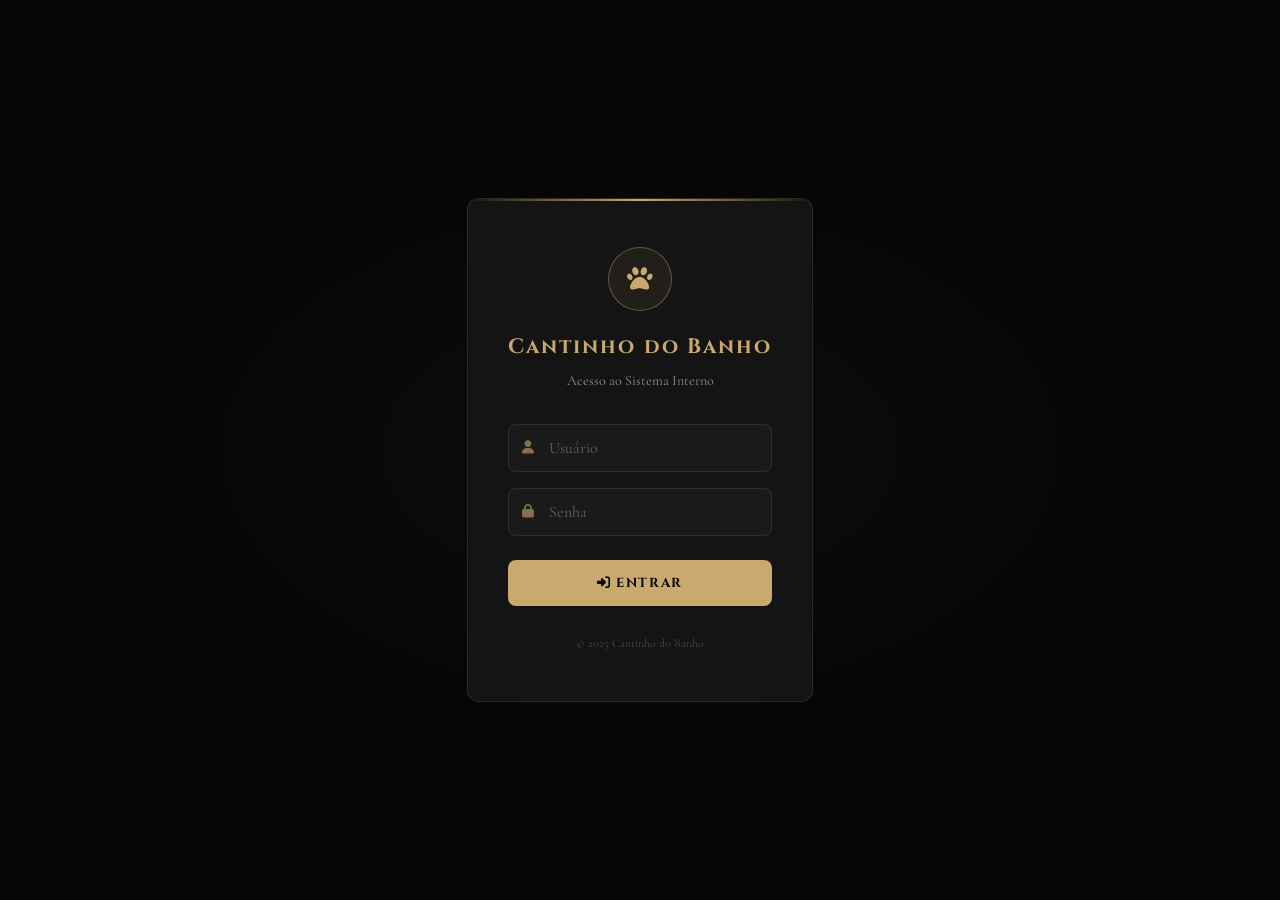
<file: login.html>
<!DOCTYPE html>
<html lang="pt-BR">
<head>
  <meta charset="UTF-8"/>
  <meta name="viewport" content="width=device-width, initial-scale=1.0"/>
  <title>Login — Cantinho do Banho</title>
  <link href="https://fonts.googleapis.com/css2?family=Cinzel:wght@400;600;700&family=Cormorant+Garamond:wght@300;400;600&display=swap" rel="stylesheet">
  <link rel="stylesheet" href="https://cdnjs.cloudflare.com/ajax/libs/font-awesome/6.5.0/css/all.min.css"/>
  <link rel="stylesheet" href="admin.css"/>
</head>
<body class="login-page">

<div class="login-wrapper">
  <div class="login-box">
    <div class="login-logo">
      <i class="fas fa-paw"></i>
    </div>
    <h1>Cantinho do Banho</h1>
    <p class="login-sub">Acesso ao Sistema Interno</p>

    <form id="loginForm">
      <div class="input-field">
        <i class="fas fa-user"></i>
        <input type="text" id="usuario" placeholder="Usuário" required autocomplete="username"/>
      </div>
      <div class="input-field">
        <i class="fas fa-lock"></i>
        <input type="password" id="senha" placeholder="Senha" required autocomplete="current-password"/>
      </div>
      <div id="erro-login" class="erro-msg" style="display:none">
        <i class="fas fa-exclamation-circle"></i> Usuário ou senha incorretos.
      </div>
      <button type="submit" class="btn-login">
        <i class="fas fa-sign-in-alt"></i> Entrar
      </button>
    </form>

    <p class="login-footer">© 2025 Cantinho do Banho</p>
  </div>
</div>

<script>
  // Usuários padrão — altere como quiser
  const USUARIOS = [
    { usuario: 'admin', senha: '1234', nome: 'Administrador', cargo: 'admin' },
    { usuario: 'anapaula', senha: '1234', nome: 'Ana Paula', cargo: 'funcionario' },
    { usuario: 'hegly', senha: '1234', nome: 'Hegly', cargo: 'funcionario' },
  ];

  document.getElementById('loginForm').addEventListener('submit', function(e) {
    e.preventDefault();
    const u = document.getElementById('usuario').value.trim();
    const s = document.getElementById('senha').value;
    const encontrado = USUARIOS.find(x => x.usuario === u && x.senha === s);
    if (encontrado) {
      localStorage.setItem('cb_logado', JSON.stringify(encontrado));
      window.location.href = 'admin-dashboard.html';
    } else {
      document.getElementById('erro-login').style.display = 'flex';
    }
  });

  // Limpa sessão ao abrir o login
  localStorage.removeItem('cb_logado');
</script>
</body>
</html>
</file>
